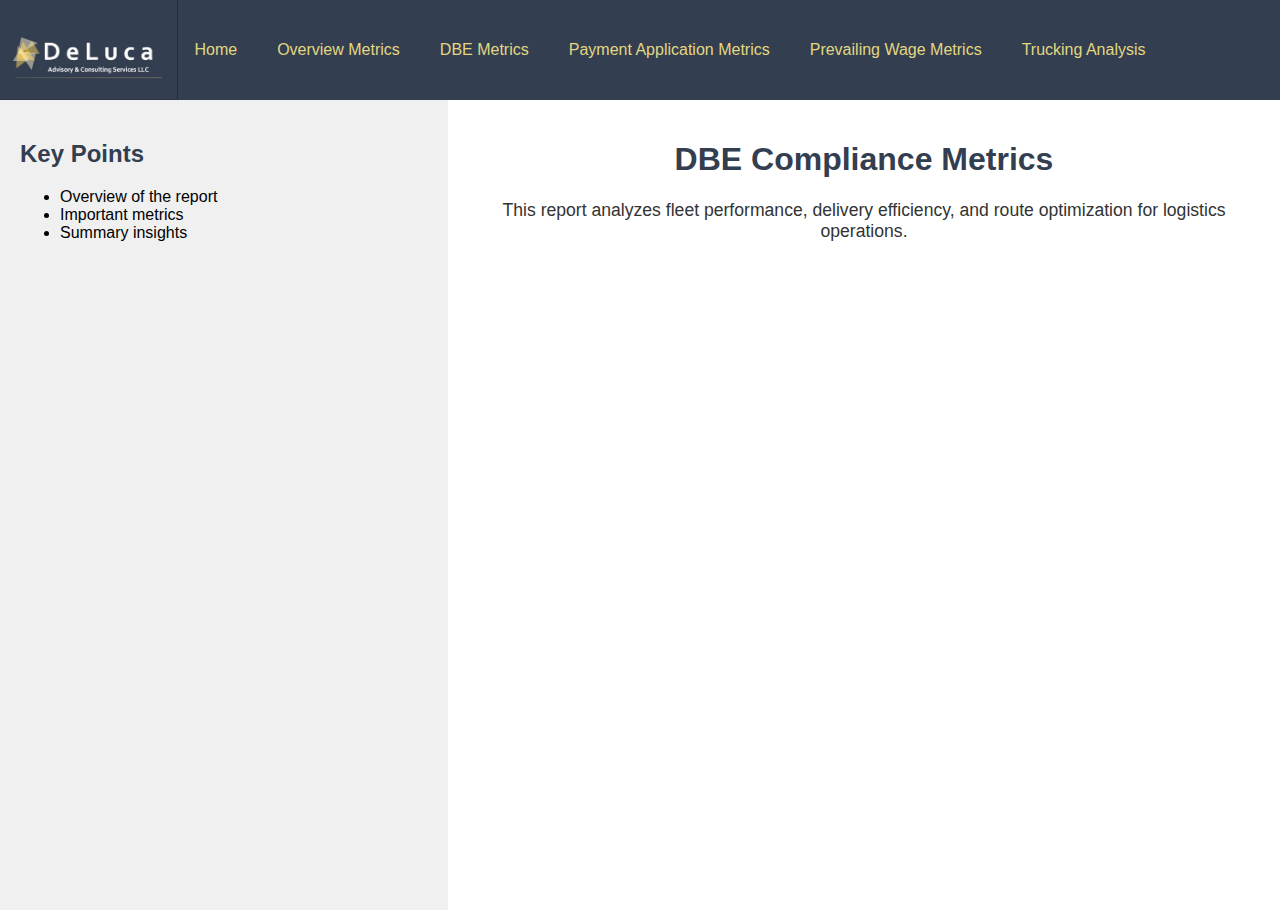
<file: dbe.html>
<!DOCTYPE html>
<html lang='en'>
<head>
  <meta charset='UTF-8'>
  <meta name='viewport' content='width=device-width, initial-scale=1.0'>
  <link rel="stylesheet" href="mystyle.css">
  <title>DeLuca Sample Dashboards</title>
</head>
<body>
  
<nav>
  <img src="logo.jpg" alt="DeLuca Logo" id="logo"/>
  <a href='index.html' style='color:#E2D781;margin-right:20px;'>Home</a>
  <a href='overview.html' style='color:#E2D781;margin-right:20px;'>Overview Metrics</a>
  <a href='dbe.html' style='color:#E2D781;margin-right:20px;'>DBE Metrics</a>
  <a href='payapps.html' style='color:#E2D781;margin-right:20px;'>Payment Application Metrics</a>
  <a href='pw.html' style='color:#E2D781;margin-right:20px;'>Prevailing Wage Metrics</a>
  <a href='trucking.html' style='color:#E2D781;'>Trucking Analysis</a>
</nav>

<div class="container">
  <div class='content'>
    <h2>Key Points</h2>
      <ul>
        <li>Overview of the report</li>
        <li>Important metrics</li>
        <li>Summary insights</li>
      </ul>
  </div>
  <div class="dashboard">
    <h1>DBE Compliance Metrics</h1>
    <p>This report analyzes fleet performance, delivery efficiency, and route optimization for logistics operations.</p>
    <iframe title="" width="800" height="486" 
    src="https://app.powerbi.com/view?r=eyJrIjoiNWFiYzVjMzgtY2NhYy00YjE5LWFkY2ItYjBmNmRkNDQ1ZDc0IiwidCI6ImI2OTc2OTRlLTU3MGQtNDY4NC1iYWU2LWE3YWVmNjhlM2Q1YiIsImMiOjN9&pageName=77951407eb6cfe143faa" 
    frameborder="0" allowFullScreen="true"></iframe>
  </div>
</div>
</body>
</html>
</file>
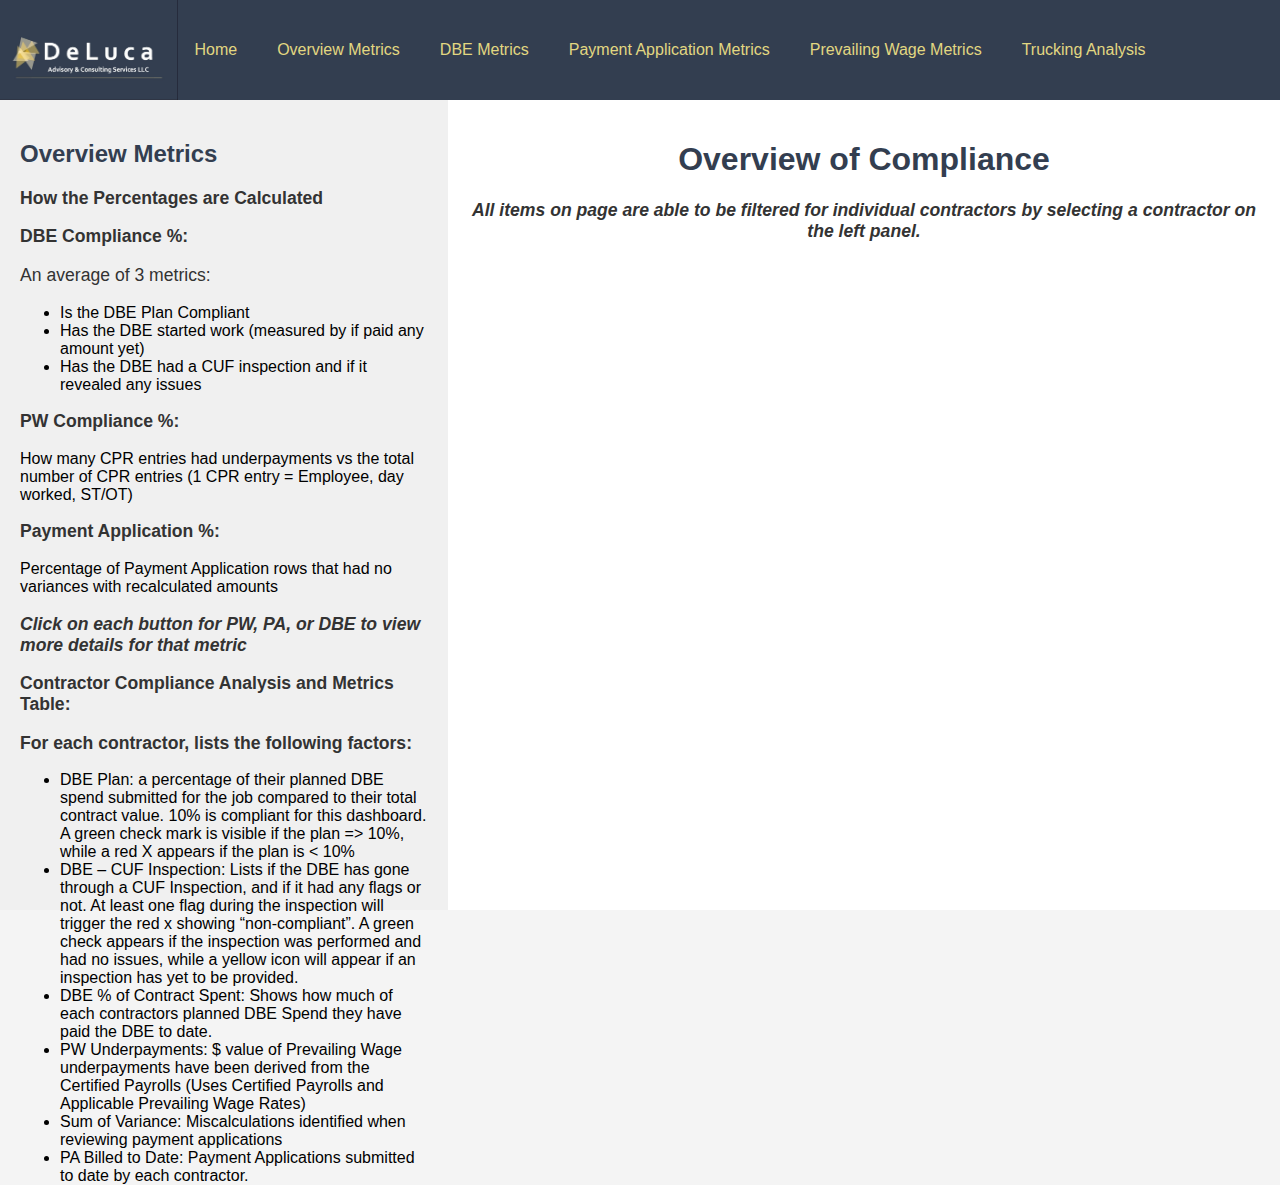
<file: overview.html>
<!DOCTYPE html>
<html lang='en'>
<head>
  <meta charset='UTF-8'>
  <meta name='viewport' content='width=device-width, initial-scale=1.0'>
  <link rel="stylesheet" href="mystyle.css">
  <title>DeLuca Sample Dashboards</title>
</head>
<body>
  
<nav>
  <img src="logo.jpg" alt="DeLuca Logo" id="logo"/>
  <a href='index.html' style='color:#E2D781;margin-right:20px;'>Home</a>
  <a href='overview.html' style='color:#E2D781;margin-right:20px;'>Overview Metrics</a>
  <a href='dbe.html' style='color:#E2D781;margin-right:20px;'>DBE Metrics</a>
  <a href='payapps.html' style='color:#E2D781;margin-right:20px;'>Payment Application Metrics</a>
  <a href='pw.html' style='color:#E2D781;margin-right:20px;'>Prevailing Wage Metrics</a>
  <a href='trucking.html' style='color:#E2D781;'>Trucking Analysis</a>
</nav>

<div class="container">
  <div class='content'>
    <h2>Overview Metrics</h2>
    <p class="header2">How the Percentages are Calculated </p>
    <p class="header2">DBE Compliance %:</p><p>An average of 3 metrics:  </p>
      <ul>
        <li>Is the DBE Plan Compliant</li>
        <li>Has the DBE started work (measured by if paid any amount yet) </li>
        <li>Has the DBE had a CUF inspection and if it revealed any issues  </li>
      </ul>
      <p><p class="header2">PW Compliance %: </p>How many CPR entries had underpayments vs the total number of CPR entries (1 CPR entry = Employee, day worked, ST/OT)  </p>
      <p><p class="header2">Payment Application %: </p>Percentage of Payment Application rows that had no variances with recalculated amounts  </p>
      <p class="header1">Click on each button for PW, PA, or DBE to view more details for that metric  </p>
      <p class="header2">Contractor Compliance Analysis and Metrics Table:  </p>
      <p class="header2">   For each contractor, lists the following factors: </p> 
      <ul><li>DBE Plan: a percentage of their planned DBE spend submitted for the job compared to their total contract value. 10% is compliant for this dashboard. A green check mark is visible if the plan => 10%, while a red X appears if the plan is < 10%  </li>
        <li>DBE – CUF Inspection: Lists if the DBE has gone through a CUF Inspection, and if it had any flags or not. At least one flag during the inspection will trigger the red x showing “non-compliant”. A green check appears if the inspection was performed and had no issues, while a yellow icon will appear if an inspection has yet to be provided.  </li>
        <li>DBE % of Contract Spent: Shows how much of each contractors planned DBE Spend they have paid the DBE to date.  </li>
        <li>PW Underpayments: $ value of Prevailing Wage underpayments have been derived from the Certified Payrolls (Uses Certified Payrolls and Applicable Prevailing Wage Rates)  </li>
        <li>Sum of Variance: Miscalculations identified when reviewing payment applications  </li>
        <li>PA Billed to Date: Payment Applications submitted to date by each contractor. </li></ul>
</div>
  <div class="dashboard">
    <h1>Overview of Compliance</h1>
    <p class="header1">All items on page are able to be filtered for individual contractors by selecting a contractor on the left panel.  </p>
    <iframe title="" width="800" height="486" 
    src="https://app.powerbi.com/view?r=eyJrIjoiNWFiYzVjMzgtY2NhYy00YjE5LWFkY2ItYjBmNmRkNDQ1ZDc0IiwidCI6ImI2OTc2OTRlLTU3MGQtNDY4NC1iYWU2LWE3YWVmNjhlM2Q1YiIsImMiOjN9&pageName=d909ea928561e2fe331f" 
    frameborder="0" allowFullScreen="true"></iframe>
  </div>
</div>
</body>
</html>
</file>
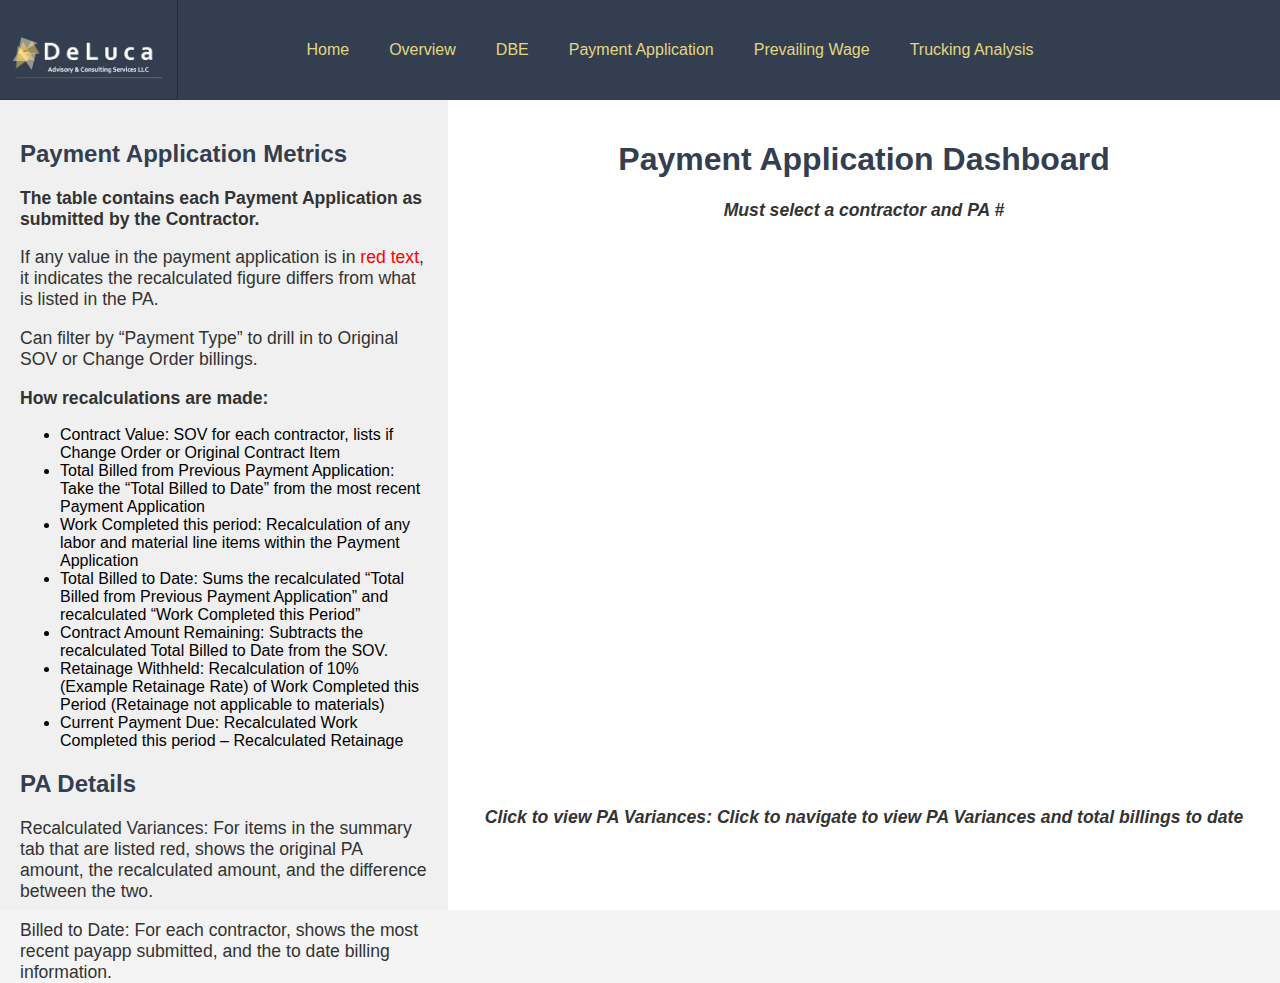
<file: payapps.html>
<!DOCTYPE html>
<html lang='en'>
<head>
  <meta charset='UTF-8'>
  <meta name='viewport' content='width=device-width, initial-scale=1.0'>
  <link rel="stylesheet" href="mystyle.css">
  <title>DeLuca Sample Dashboards</title>
</head>
<body>
  
<nav>
  <img src="logo.jpg" alt="DeLuca Logo" id="logo"/>
  <a href='index.html' style='color:#E2D781;margin-right:20px;'>Home</a>
  <a href='overview.html' style='color:#E2D781;margin-right:20px;'>Overview</a>
  <a href='dbe.html' style='color:#E2D781;margin-right:20px;'>DBE</a>
  <a href='payapps.html' style='color:#E2D781;margin-right:20px;'>Payment Application</a>
  <a href='pw.html' style='color:#E2D781;margin-right:20px;'>Prevailing Wage</a>
  <a href='trucking.html' style='color:#E2D781;'>Trucking Analysis</a>
</nav>

<div class="container">
  <div class='content'>
    <h2>Payment Application Metrics</h2>
    <p class="header2">The table contains each Payment Application as submitted by the Contractor.</p>
    <p>If any value in the payment application is in <span style="color:red;">red text</span>, it indicates the recalculated figure differs from what is listed in the PA.  </p>
    <p>Can filter by “Payment Type” to drill in to Original SOV or Change Order billings.  </p>
    
    <p class="header2">How recalculations are made:  </p>
    
      <ul>
        <li>Contract Value: SOV for each contractor, lists if Change Order or Original Contract Item </li>
        <li>Total Billed from Previous Payment Application: Take the “Total Billed to Date” from the most recent Payment Application  </li>
        <li>Work Completed this period: Recalculation of any labor and material line items within the Payment Application </li>
        <li>Total Billed to Date: Sums the recalculated “Total Billed from Previous Payment Application” and recalculated “Work Completed this Period”  </li>
        <li>Contract Amount Remaining: Subtracts the recalculated Total Billed to Date from the SOV.  </li>
        <li>Retainage Withheld: Recalculation of 10% (Example Retainage Rate) of Work Completed this Period (Retainage not applicable to materials)  </li>
        <li>Current Payment Due: Recalculated Work Completed this period – Recalculated Retainage  </li>
      </ul>

    <h2>PA Details</h2>
    <p><bold>Recalculated Variances:</bold> For items in the summary tab that are listed red, shows the original PA amount, the recalculated amount, and the difference between the two.  </p>
    <p><bold>Billed to Date:</bold> For each contractor, shows the most recent payapp submitted, and the to date billing information.  </p>
  </div>
  <div class="dashboard">
    <h1>Payment Application Dashboard</h1>
    <p class="header1">Must select a contractor and PA # </p>
    <iframe title="" width="900" height="546.75" 
    src="https://app.powerbi.com/view?r=eyJrIjoiNWFiYzVjMzgtY2NhYy00YjE5LWFkY2ItYjBmNmRkNDQ1ZDc0IiwidCI6ImI2OTc2OTRlLTU3MGQtNDY4NC1iYWU2LWE3YWVmNjhlM2Q1YiIsImMiOjN9&pageName=c97a77c4e5f112123899"
    frameborder="0" allowFullScreen="true"></iframe>
    <p class="header1">Click to view PA Variances: Click to navigate to view PA Variances and total billings to date</p>
  </div>
</div>
</body>
</html>
</file>
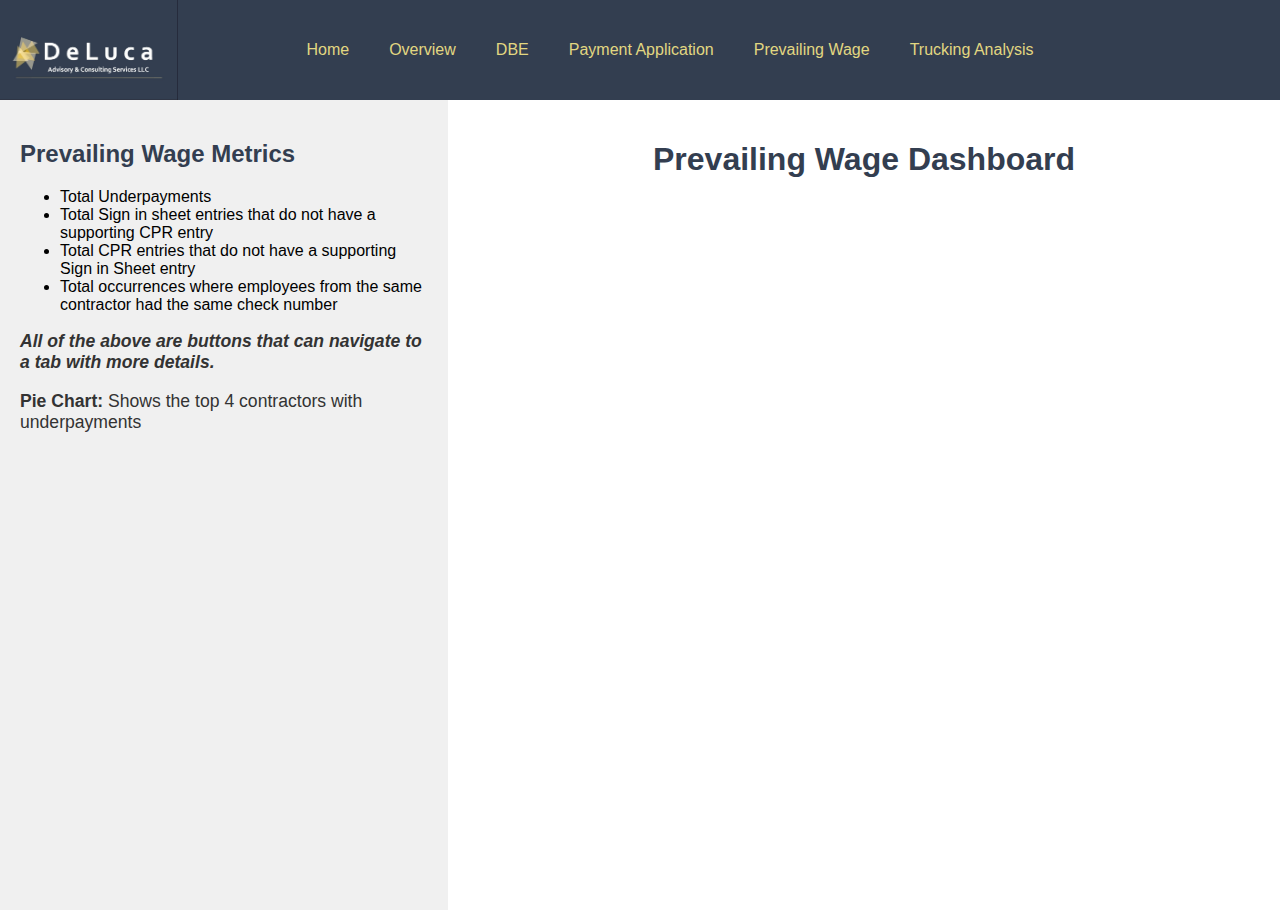
<file: pw.html>
<!DOCTYPE html>
<html lang='en'>
<head>
  <meta charset='UTF-8'>
  <meta name='viewport' content='width=device-width, initial-scale=1.0'>
  <link rel="stylesheet" href="mystyle.css">
  <title>DeLuca Sample Dashboards</title>
</head>
<body>
  
<nav>
  <img src="logo.jpg" alt="DeLuca Logo" id="logo"/>
  <a href='index.html' style='color:#E2D781;margin-right:20px;'>Home</a>
  <a href='overview.html' style='color:#E2D781;margin-right:20px;'>Overview</a>
  <a href='dbe.html' style='color:#E2D781;margin-right:20px;'>DBE</a>
  <a href='payapps.html' style='color:#E2D781;margin-right:20px;'>Payment Application</a>
  <a href='pw.html' style='color:#E2D781;margin-right:20px;'>Prevailing Wage</a>
  <a href='trucking.html' style='color:#E2D781;'>Trucking Analysis</a>
</nav>

<div class="container">
  <div class='content'>
    <h2>Prevailing Wage Metrics</h2>
      <ul>
        <li>Total Underpayments</li>
        <li>Total Sign in sheet entries that do not have a supporting CPR entry </li>
        <li>Total CPR entries that do not have a supporting Sign in Sheet entry </li>
        <li>Total occurrences where employees from the same contractor had the same check number  </li>
      </ul>
       <p class="header1">All of the above are buttons that can navigate to a tab with more details.  </p>
      <p><span style="font-weight: bold;">Pie Chart:</span> Shows the top 4 contractors with underpayments  </p>
  </div>
  <div class="dashboard">
    <h1>Prevailing Wage Dashboard</h1>
    <iframe title="" width="900" height="546.75" 
    src="https://app.powerbi.com/view?r=eyJrIjoiNWFiYzVjMzgtY2NhYy00YjE5LWFkY2ItYjBmNmRkNDQ1ZDc0IiwidCI6ImI2OTc2OTRlLTU3MGQtNDY4NC1iYWU2LWE3YWVmNjhlM2Q1YiIsImMiOjN9&pageName=ff917ff19dbb2083e528"
    frameborder="0" allowFullScreen="true"></iframe>
   
  </div>
</div>
</body>
</html>
</file>
<file: mystyle.css>
body { 
  font-family: Arial, sans-serif; 
  margin: 0; 
  padding: 0;
  background-color: #f4f4f4; 
  height:100%;
}
nav {
  position: relative;
  background-color:#333e50;
  padding: 5px 20px 5px 80px; /* Add left padding to make space for logo */
  height: 10vh;               /* Use viewport height for consistency */
  display: flex;
  align-items: center;   /* Vertical centering */
  justify-content: center; /* Optional: Horizontal centering */
}
nav a{
  text-decoration: none;
  padding:10px;
}
nav a:hover{
  text-decoration: underline;
  font-size: large;
}
#logo {
  height: 100%;           /* Fill the full height of the nav */
  position: absolute;
  left: 0;
  top: 0;
  object-fit: contain;

}
h1,h2 { color: #333e50; }
p {font-size: 1.1em; color: #333; }
.container {
  display: flex;
  height: 90vh;
}

.content {
  width: 35%;
  padding: 20px;
  background-color: #f0f0f0;
  box-sizing: border-box;
}

.dashboard {
  width: 65%;
  padding: 20px;
  background-color: #ffffff;
  box-sizing: border-box;
  text-align: center;
}

.header1{
font-style: italic;
font-weight: bold;
}
.header2{
font-weight: bold;
}

#disclaimer{
  padding:5px;
  position: absolute;
  bottom: 0;
  width:100%;
  font-size: small;
  background-color: rgb(214, 147, 147);

}
</file>
